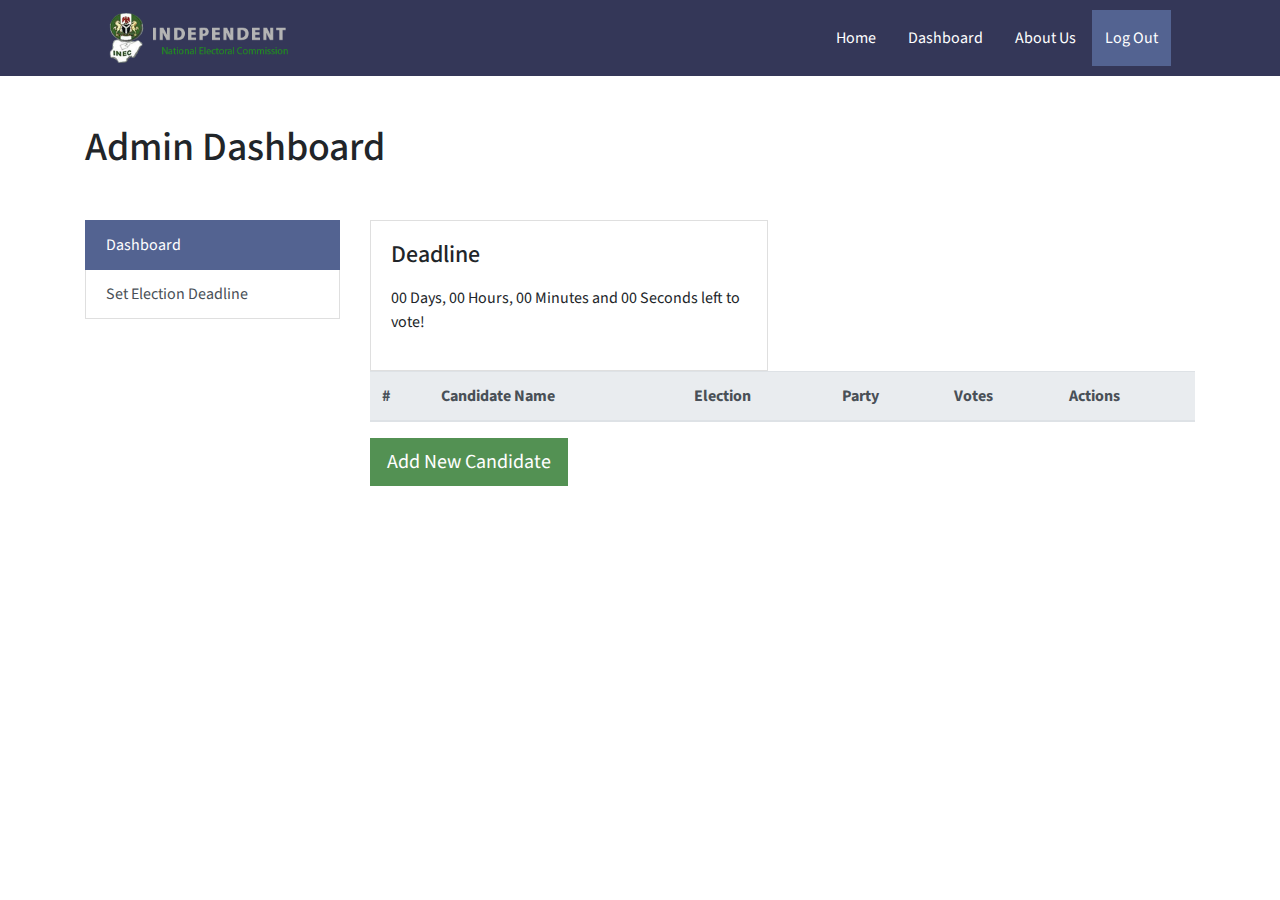
<file: public/dashboard-admin.html>
<!DOCTYPE html>
<html lang="en">
  <head>
    <!-- Required meta tags -->
    <meta charset="utf-8">
    <meta name="viewport" content="width=device-width, initial-scale=1, shrink-to-fit=no">
    <title>INEC</title>

    <link rel="stylesheet" href="https://use.fontawesome.com/releases/v5.6.3/css/all.css" integrity="sha384-UHRtZLI+pbxtHCWp1t77Bi1L4ZtiqrqD80Kn4Z8NTSRyMA2Fd33n5dQ8lWUE00s/" crossorigin="anonymous">
    <link rel="stylesheet" href="css/bootstrap4-executive-suite.min.css">
    <link rel="stylesheet" href="css/style.css">
    <link href="https://fonts.googleapis.com/css?family=Merriweather|Oswald|Source+Sans+Pro" rel="stylesheet">
    
    
    <script type="text/javascript" src="https://cdnjs.cloudflare.com/ajax/libs/jquery/3.4.1/jquery.min.js"></script>
    <script src="https://cdnjs.cloudflare.com/ajax/libs/popper.js/1.14.7/umd/popper.min.js" integrity="sha384-UO2eT0CpHqdSJQ6hJty5KVphtPhzWj9WO1clHTMGa3JDZwrnQq4sF86dIHNDz0W1" crossorigin="anonymous"></script>
    <script src="https://stackpath.bootstrapcdn.com/bootstrap/4.3.1/js/bootstrap.min.js" integrity="sha384-JjSmVgyd0p3pXB1rRibZUAYoIIy6OrQ6VrjIEaFf/nJGzIxFDsf4x0xIM+B07jRM" crossorigin="anonymous"></script>
  
    <script src="index.js" type="text/javascript"></script> 
    <script src="js/jquery.countdown.min.js" type="text/javascript"></script> 
    
    
  </head>
  <body>

    

    <div class="bg-dark navbar-dark text-white">
      <div class="container">
        <nav class="navbar px-4 navbar-expand-lg navbar-dark">
          <button class="navbar-toggler" type="button" data-toggle="collapse" data-target="#navbarNavAltMarkup" aria-controls="navbarNavAltMarkup" aria-expanded="false" aria-label="Toggle navigation">
            <span class="navbar-toggler-icon"></span>
          </button>
          <div class="collapse navbar-collapse d-flex justify-content-between" id="navbarNavAltMarkup">
            <a class="navbar-brand d-flex justify-content-between" href="index.html"><img class="logo" src="images/inec-logo.png" alt="INEC"></a>
            <div class="navbar-nav">
              <a href="index.html" class="pl-md-0 p-3 text-white">Home</a>
              <a href="dashboard.html" class="p-3 text-decoration-none text-white">Dashboard</a>
              <a href="form.html" class="p-3 text-decoration-none text-white">About Us</a>
              <button type="button" class="btn btn-primary" id="logout">Log Out</button>
            </div>
          </div>
        </nav>
      </div>
    </div>
      
    <!--Modals for action-->


  
  
    <div class="modal fade modalnewcandidate" id="" tabindex="-1" role="dialog" aria-labelledby="myModalLabel"
      aria-hidden="true">
      <div class="modal-dialog" role="document">
        <div class="modal-content">
          <div class="modal-header text-center">
            <h4 class="modal-title w-100 font-weight-bold">Add New Candidate</h4>
            <button type="button" class="close" data-dismiss="modal" aria-label="Close">
              <span aria-hidden="true">&times;</span>
            </button>
          </div>
          <div class="modal-body mx-3">
            <div class="md-form mb-5">
              <i class="fas fa-user prefix grey-text"></i>
              <label data-error="wrong" data-success="right" for="#add-candidate-firstname">First Name</label>
              <input type="text" id="add-candidate-firstname">
            </div>
  
            <div class="md-form mb-5">
              <i class="fas fa-user prefix grey-text"></i>
              <label data-error="wrong" data-success="right" for="#add-candidate-lastname">Last Name</label>
              <input type="text" id="add-candidate-lastname">
            </div>
  
            <div class="md-form mb-4">
              <i class="fas fa-user prefix grey-text"></i>
              <label data-error="wrong" data-success="right" for="#add-candidate-party">Party</label>
              <input type="text" id="add-candidate-party">
            </div>
  
            <div class="md-form mb-4">
                <i class="fas fa-user prefix grey-text"></i>
                <label data-error="wrong" data-success="right" for="#add-candidate-manifesto">Manifesto</label>
                <input type="text" id="add-candidate-manifesto">
            </div>
  
            <div class="md-form mb-4">
                <i class="fas fa-user prefix grey-text"></i>
                <label data-error="wrong" data-success="right" for="#add-candidate-election">Election</label>
                <input type="text" id="add-candidate-election">
            </div>
  
          </div>
          <div class="modal-footer d-flex justify-content-center">
            <button class="btn btn-dark" id="add-candidate">Add Candidate</button>
          </div>
        </div>
      </div>
    </div>
  
    <div class="modal fade modal-edit-candidate" id="" tabindex="-1" role="dialog" aria-labelledby="myModalLabel"
      aria-hidden="true">
      <div class="modal-dialog" role="document">
        <div class="modal-content">
          <div class="modal-header text-center">
            <h4 class="modal-title w-100 font-weight-bold">Edit Data</h4>
            <button type="button" class="close" data-dismiss="modal" aria-label="Close">
              <span aria-hidden="true">&times;</span>
            </button>
          </div>
          <div class="modal-body mx-3">
            <div class="md-form mb-5">
              <i class="fas fa-user prefix grey-text"></i>
              <label data-error="wrong" data-success="right" for="edit-candidate-firstname">First Name</label>
              <input type="text" id="edit-candidate-firstname">
            </div>
            <div class="md-form mb-5">
              <i class="fas fa-user prefix grey-text"></i>
              <label data-error="wrong" data-success="right" for="edit-candidate-lastname">Last Name</label>
              <input type="text" id="edit-candidate-lastname">
            </div>
  
            <div class="md-form mb-4">
              <i class="fas fa-user prefix grey-text"></i>
              <label data-error="wrong" data-success="right" for="edit-candidate-party">Party</label>
              <input type="text" id="edit-candidate-party">
            </div>
  
            <div class="md-form mb-4">
                <i class="fas fa-user prefix grey-text"></i>
                <label data-error="wrong" data-success="right" for="edit-candidate-manifesto">Manifesto</label>
                <input type="text" id="edit-candidate-manifesto">
            </div>
  
            <div class="md-form mb-4">
                <i class="fas fa-user prefix grey-text"></i>
                <label data-error="wrong" data-success="right" for="edit-candidate-election">Election</label>
                <input type="text" id="edit-candidate-election">
            </div>
  
          </div>
          <div class="modal-footer d-flex justify-content-center">
            <button class="btn btn-dark" id="edit-candidate">Make Changes</button>
          </div>
        </div>
      </div>
    </div>
  
      <!-- Central Modal Danger Demo-->
    <div class="modal fade right" id="ModalDanger" tabindex="-1" role="dialog" aria-labelledby="myModalLabel"
    aria-hidden="t`rue">
      <div class="modal-dialog modal-notify modal-danger modal-side modal-top-right" role="document">
        <!--Content-->
        <div class="modal-content">
          <!--Header-->
          <div class="modal-header">
            <p class="heading">WARNING  </p>
  
            <button type="button" class="close" data-dismiss="modal" aria-label="Close">
              <span aria-hidden="true" class="white-text">&times;</span>
            </button>
          </div>
  
          <!--Body-->
          <div class="modal-body">
  
            <div class="row justify-content-center">
              <div class="col-9">
                <p><strong>ARE YOU SURE YOU WANT TO DELETE THIS CANDIDATE?</strong></p>
              </div>
            </div>
          </div>
  
          <!--Footer-->
          <div class="modal-footer justify-content-center">
            <a type="button" class="btn btn-danger deletebtn" id="delete-candidate">DELETE <i class="far fa-trash-alt ml-1 white-text"></i></a>
            <a type="button" class="btn btn-outline-danger waves-effect" data-dismiss="modal">No, thanks</a>
          </div>
        </div>
        <!--/.Content-->
      </div>
    </div>
    <!-- Central Modal Danger Demo-->


    <div class="modal fade" id="edit-deadline" tabindex="-1" role="dialog" aria-labelledby="myModalLabel"
  aria-hidden="true">
  <div class="modal-dialog" role="document">
    <div class="modal-content">
      <div class="modal-header text-center">
        <h4 class="modal-title w-100 font-weight-bold">Sign in</h4>
        <button type="button" class="close" data-dismiss="modal" aria-label="Close">
          <span aria-hidden="true">&times;</span>
        </button>
      </div>
      <div class="modal-body mx-3">
        <div class="md-form mb-5">
          <i class="fas fa-date prefix grey-text"></i>
          <label data-error="wrong" data-success="right" for="deadline-set">New Deadline</label>
          <input type="datetime" id="deadline-set" class="form-control validate">
        </div>

      </div>
      <div class="modal-footer d-flex justify-content-center">
        <button class="btn btn-default" id="set-elec-deadline">Set Date</button>
      </div>
    </div>
  </div>
</div>

  
<div class="container py-5 mb5">
  <h1 class="mb-5">Admin Dashboard</h1>

  <div class="row">
    <div class="col-md-3">
        

        <div class="list-group">
          <a href="#" class="list-group-item list-group-item-action active"> Dashboard </a>
          <a href="#" class="list-group-item list-group-item-action" data-toggle="modal" data-target="#edit-deadline">Set Election Deadline</a>
        </div>
    </div>
    
    <div class="col-md-9">

      <div class="row display-5">
        <div class="col-md-6">
          <div class="card">
            <div class="card-body">
              <h4 class="card-title">Deadline</h4>
              <p class="card-text">
                <div id="countdown-timer"></div>
              </p>
              <!--<a href="#!" class="btn btn-primary">Go somewhere</a>-->
            </div>
          </div>
          
        </div>
      </div>




      <table class="table">
  <thead class="thead-light">
    <tr>
      <th scope="col">#</th>
      <th scope="col">Candidate Name</th>
      <th scope="col">Election</th>
      <th scope="col">Party</th>
      <th scope="col">Votes</th>
      <th scope="col">Actions</th>
    </tr>
  </thead>
  <tbody>
    
  
  </tbody>
</table>

<div class="" >
    <a href="" class="btn btn-lg btn-success btn btn-default btn-rounded mb-4" data-toggle="modal" data-target=".modalnewcandidate">Add New Candidate</a>
  </div>
</div>

    </div>
  </div>

</div>

  </body>
</html>
</file>
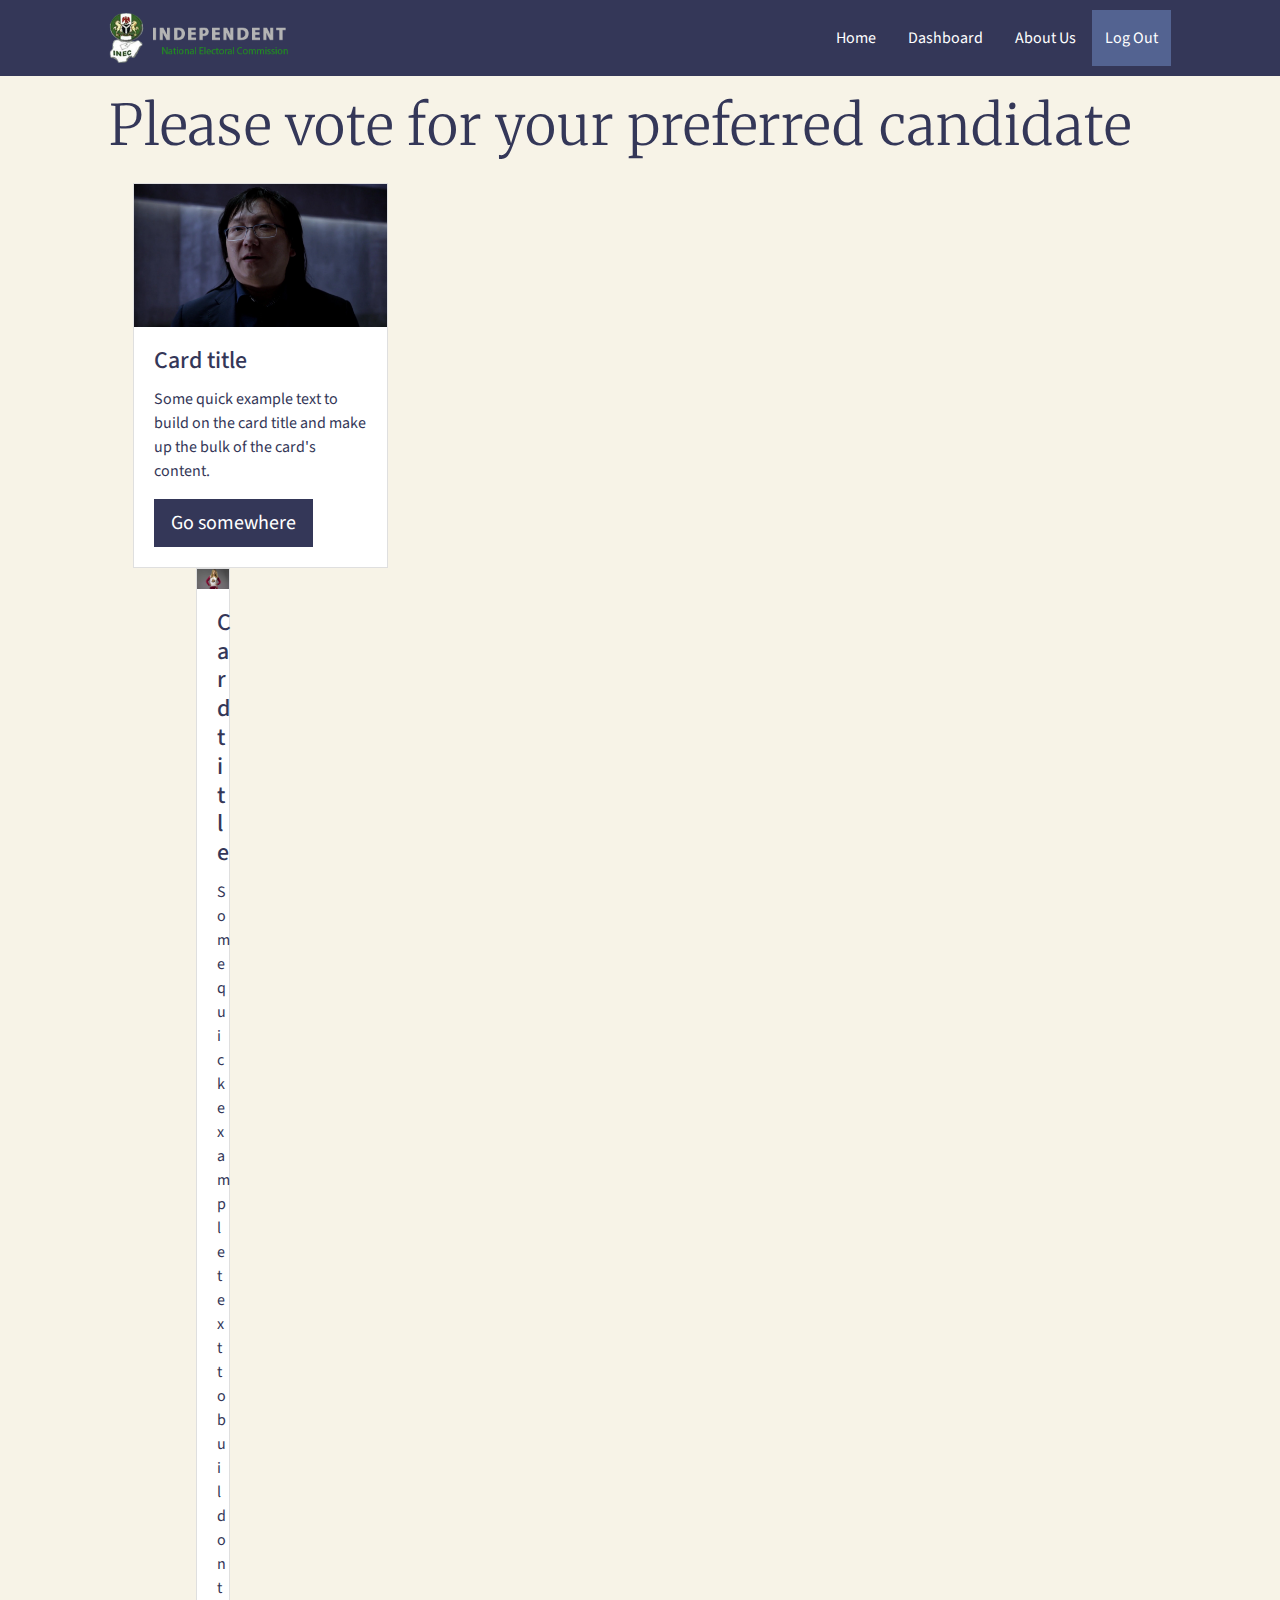
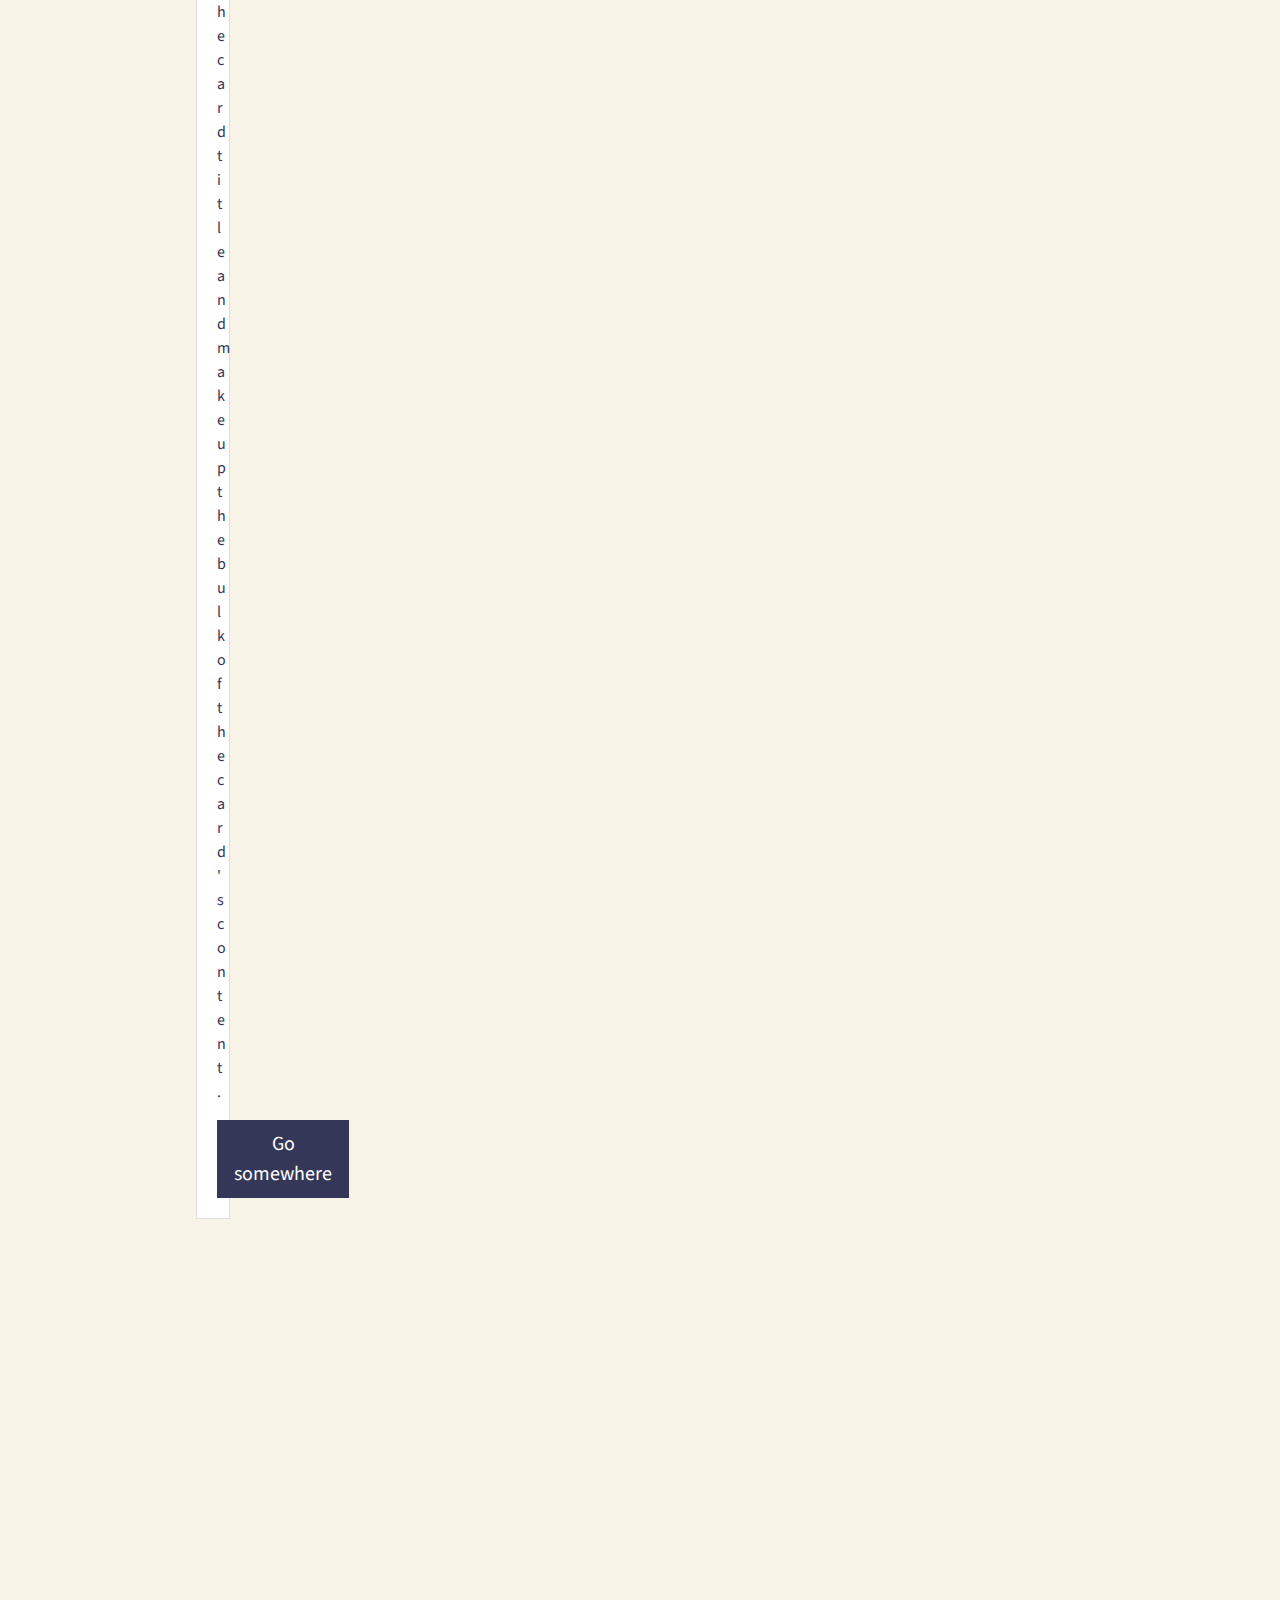
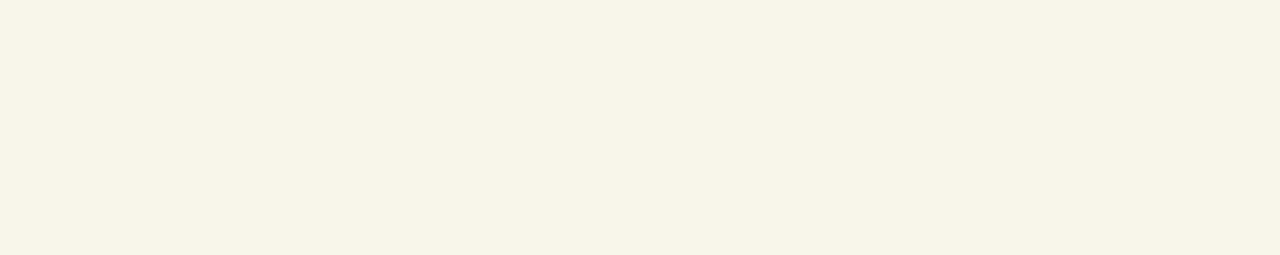
<file: public/dashboard.html>
<!DOCTYPE html>
<html lang="en">
  <head>
    <!-- Required meta tags -->
    <meta charset="utf-8">
    <meta name="viewport" content="width=device-width, initial-scale=1, shrink-to-fit=no">
    <title>INEC</title>

    <link rel="stylesheet" href="https://use.fontawesome.com/releases/v5.6.3/css/all.css" integrity="sha384-UHRtZLI+pbxtHCWp1t77Bi1L4ZtiqrqD80Kn4Z8NTSRyMA2Fd33n5dQ8lWUE00s/" crossorigin="anonymous">
    <link rel="stylesheet" href="css/bootstrap4-executive-suite.min.css">
    <link rel="stylesheet" href="css/style.css">
    <link href="https://fonts.googleapis.com/css?family=Merriweather|Oswald|Source+Sans+Pro" rel="stylesheet">
    
    
    <script type="text/javascript" src="https://cdnjs.cloudflare.com/ajax/libs/jquery/3.4.1/jquery.min.js"></script>
    <script src="https://cdnjs.cloudflare.com/ajax/libs/popper.js/1.14.7/umd/popper.min.js" integrity="sha384-UO2eT0CpHqdSJQ6hJty5KVphtPhzWj9WO1clHTMGa3JDZwrnQq4sF86dIHNDz0W1" crossorigin="anonymous"></script>
    <script src="https://stackpath.bootstrapcdn.com/bootstrap/4.3.1/js/bootstrap.min.js" integrity="sha384-JjSmVgyd0p3pXB1rRibZUAYoIIy6OrQ6VrjIEaFf/nJGzIxFDsf4x0xIM+B07jRM" crossorigin="anonymous"></script>
  
    <script src="index.js" type="text/javascript"></script> 
    <script src="js/jquery.countdown.min.js" type="text/javascript"></script> 
    
    
  </head>
  <body>

  <div class="bg-dark navbar-dark text-white">
    <div class="container">
      <nav class="navbar px-4 navbar-expand-lg navbar-dark">
        <button class="navbar-toggler" type="button" data-toggle="collapse" data-target="#navbarNavAltMarkup" aria-controls="navbarNavAltMarkup" aria-expanded="false" aria-label="Toggle navigation">
          <span class="navbar-toggler-icon"></span>
        </button>
        <div class="collapse navbar-collapse d-flex justify-content-between" id="navbarNavAltMarkup">
          <a class="navbar-brand d-flex justify-content-between" href="index.html"><img class="logo" src="images/inec-logo.png" alt="INEC"></a>
          <div class="navbar-nav">
            <a href="index.html" class="pl-md-0 p-3 text-white">Home</a>
            <a href="dashboard.html" class="p-3 text-decoration-none text-white">Dashboard</a>
            <a href="form.html" class="p-3 text-decoration-none text-white">About Us</a>
            <button type="button" class="btn btn-primary" id="logout">Log Out</button>
          </div>
        </div>
      </nav>
    </div>
  </div>


  
<!--Landing Page Content-->
<div class="jumbotron py-0 bg-light text-dark mb-0 radius-0">
  <div class="container">
      <h3 class="display-4 mb-4 pt-3 display-2 px-4" id="announce">Please vote for your preferred candidate <span></span></h3>

    <div class="row">

      <div class="col-xl-3 ml-5 mb-5 ">
        <div>
          <div class="card">
            <img class="card-img-top" src="images/hiro2.png" alt="Card image cap">
            <div class="card-body">
              <h4 class="card-title" id="candidate-1-name">Card title</h4>
              <p class="card-text" id="candidate-1-manifesto">Some quick example text to build on the card title and make up the bulk of the card's
                content.</p>
              <a href="#!" class="btn btn-dark btn-lg vote" id="candidate-1-vote">Go somewhere</a>
            </div>
          </div>
        </div>
      <div class="col-xl-3 ml-5 ">
        <div>

          <div class="card">
            <img class="card-img-top" src="images/claire2.png" alt="Card image cap" width="50px">
            <div class="card-body">
              <h4 class="card-title" id="candidate-2-name">Card title</h4>
              <p class="card-text" id="candidate-2-manifesto">Some quick example text to build on the card title and make up the bulk of the card's
                content.</p>
              <a href="#!" class="btn btn-dark btn-lg vote" id="candidate-2-vote">Go somewhere</a>
            </div>
          </div>
        </div>
      </div>

      <div class="col-3">
          <div>
  
              <div class="alert alert-danger alert-dismissable fade hide" role="alert">
                  <button type="button" class="close" data-dismiss="alert" aria-label="Close">
                      <span aria-hidden="true">×</span>
                  </button>
                  <h4 class="alert-heading">Uh oh!</h4>
                  You need to be logged in to do that. Please click the logout button, and then login with your credentials
                </div>
          </div>
        </div>

      <!--Alert for user not logged in-->



      
      <!--
      <div class="col-xl-3 mr-auto d-none d-xl-block">
        <div class="executive-image">
          <img src="images/mask.jpg"
               width="396.5px"
               srcset="images/ivoted.jpg 445w, images/ivoted2.jpg 890w"
               alt="Freedom">

        </div>
      </div>
            -->
    </div>
</div>

<!--Vote Confirmation-->
<div class="modal" id="vote-confirmation">
    <div class="modal-dialog" role="document">
      <div class="modal-content">
        <div class="modal-header">
          <h5 class="modal-title">Confirmation</h5>
          <button type="button" class="close" data-dismiss="modal" aria-label="Close">
            <span aria-hidden="true">&times;</span>
          </button>
        </div>
        <div class="modal-body">
          <p>Are you sure?</p>
        </div>
        <div class="modal-footer">
          <button type="button" class="btn btn-primary" id="confirmed-vote">Vote</button>
          <button type="button" class="btn btn-secondary" data-dismiss="modal">Close</button>
        </div>
      </div>
    </div>
  </div>

<!--Login Modal-->
<div class="modal fade" id="user-login-btn" tabindex="-1" role="dialog" aria-labelledby="myModalLabel"
  aria-hidden="true">
  <div class="modal-dialog" role="document">
    <div class="modal-content">
      <div class="modal-header text-center">
        <h4 class="modal-title w-100 font-weight-bold">Sign in</h4>
        <button type="button" class="close" data-dismiss="modal" aria-label="Close">
          <span aria-hidden="true">&times;</span>
        </button>
      </div>
      <div class="modal-body mx-3">
        <div class="md-form mb-5">
          <i class="fas fa-envelope prefix grey-text"></i>
          <label data-error="wrong" data-success="right" for="defaultForm-email">Your email</label>
          <input type="email" id="defaultForm-email" class="form-control validate">
        </div>

        <div class="md-form mb-4">
          <i class="fas fa-lock prefix grey-text"></i>
          <label data-error="wrong" data-success="right" for="defaultForm-pass">Your password</label>
          <input type="password" id="defaultForm-pass" class="form-control validate">
        </div>

      </div>
      <div class="modal-footer d-flex justify-content-center">
        <button class="btn btn-dark btn-lg">Login</button>
      </div>
    </div>
  </div>
</div>

<!--Register Modal-->
<div class="modal fade" id="user-register-btn" tabindex="-1" role="dialog" aria-labelledby="myModalLabel"
  aria-hidden="true">
  <div class="modal-dialog" role="document">
    <div class="modal-content">
      <div class="modal-header text-center">
        <h4 class="modal-title w-100 font-weight-bold">Please enter your details</h4>
        <button type="button" class="close" data-dismiss="modal" aria-label="Close">
          <span aria-hidden="true">&times;</span>
        </button>
      </div>
      <div class="modal-body mx-3">
        <div class="md-form form-sm mb-5">
          <i class="fas fa-user prefix"></i>
          <label for="nin">National Identification Number</label>
          <input type="text" id="nin-signup" class="form-control form-control-lg">
        </div>

        <div class="md-form form-sm mb-5">
          <i class="fas fa-envelope prefix"></i>
          <label data-error="wrong" data-success="right" for="email">Your email</label>
          <input type="email" id="email-signup" class="form-control form-control-lg">
        </div>

        <div class="md-form form-sm mb-5">
          <i class="fas fa-user prefix"></i>
          <label for="firstname">First Name</label>
          <input type="text" id="firstname-signup" class="form-control form-control-lg">
        </div>

        <div class="md-form form-sm mb-5">
          <i class="fas fa-user prefix"></i>
          <label for="lastname">Last Name</label>
          <input type="text" id="lastname-signup" class="form-control form-control-lg">
        </div>

        <div class="md-form form-sm mb-5">
          <i class="fas fa-lock prefix"></i>
          <label data-error="wrong" data-success="right" for="password">Your password</label>
          <input type="password" id="password-signup" class="form-control form-control-lg">
        </div>

        <div class="md-form form-sm mb-4">
          <i class="fas fa-lock prefix"></i>
          <label data-error="wrong" data-success="right" for="modalLRInput14">Repeat password</label>
          <input type="password" id="password-repeat" class="form-control form-control-lg">
        </div>

      </div>
      <div class="modal-footer d-flex justify-content-center">
        <button class="btn btn-dark btn-lg" id="signup">Register</button>
      </div>
    </div>
  </div>
</div>

  </body>
</html>
</file>
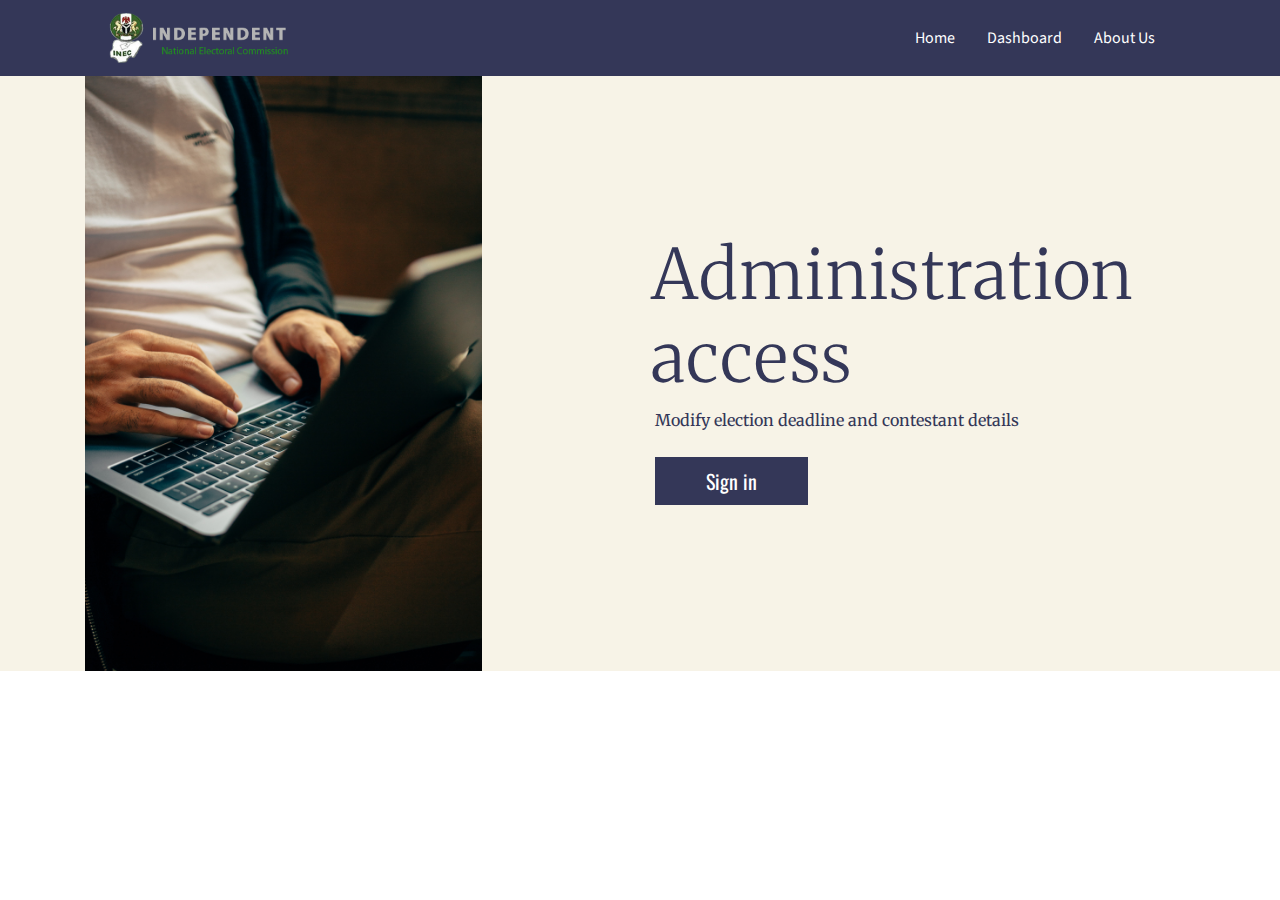
<file: public/index-admin.html>
<!DOCTYPE html>
<html lang="en">
  <head>
    <!-- Required meta tags -->
    <meta charset="utf-8">
    <meta name="viewport" content="width=device-width, initial-scale=1, shrink-to-fit=no">
    <title>INEC</title>

    <link rel="stylesheet" href="https://use.fontawesome.com/releases/v5.6.3/css/all.css" integrity="sha384-UHRtZLI+pbxtHCWp1t77Bi1L4ZtiqrqD80Kn4Z8NTSRyMA2Fd33n5dQ8lWUE00s/" crossorigin="anonymous">
    <link rel="stylesheet" href="css/bootstrap4-executive-suite.min.css">
    <link rel="stylesheet" href="css/style.css">
    <link href="https://fonts.googleapis.com/css?family=Merriweather|Oswald|Source+Sans+Pro" rel="stylesheet">
    
    
    <script type="text/javascript" src="https://cdnjs.cloudflare.com/ajax/libs/jquery/3.4.1/jquery.min.js"></script>
    <script src="https://cdnjs.cloudflare.com/ajax/libs/popper.js/1.14.7/umd/popper.min.js" integrity="sha384-UO2eT0CpHqdSJQ6hJty5KVphtPhzWj9WO1clHTMGa3JDZwrnQq4sF86dIHNDz0W1" crossorigin="anonymous"></script>
    <script src="https://stackpath.bootstrapcdn.com/bootstrap/4.3.1/js/bootstrap.min.js" integrity="sha384-JjSmVgyd0p3pXB1rRibZUAYoIIy6OrQ6VrjIEaFf/nJGzIxFDsf4x0xIM+B07jRM" crossorigin="anonymous"></script>
  
    <script src="index.js" type="text/javascript"></script> 
    <script src="js/jquery.countdown.min.js" type="text/javascript"></script> 
  
    
    
    
    
    
  </head>
  <body>

    <div class="bg-dark navbar-dark text-white">
      <div class="container">
        <nav class="navbar px-4 navbar-expand-lg navbar-dark">
          <button class="navbar-toggler" type="button" data-toggle="collapse" data-target="#navbarNavAltMarkup" aria-controls="navbarNavAltMarkup" aria-expanded="false" aria-label="Toggle navigation">
            <span class="navbar-toggler-icon"></span>
          </button>
          <div class="collapse navbar-collapse d-flex justify-content-between" id="navbarNavAltMarkup">
            <a class="navbar-brand " href="index.html"><img class="logo" src="images/inec-logo.png" alt="INEC"></a>
            <div class="navbar-nav">
              <a href="index.html" class="pl-md-0 p-3 text-white">Home</a>
              <a href="dashboard-admin.html" class="p-3 text-decoration-none text-white">Dashboard</a>
              <a href="form.html" class="p-3 text-decoration-none text-white">About Us</a>
            </div>
          </div>
        </nav>
      </div>
    </div>


  
<!--Landing Page Content-->
<div class="jumbotron py-0 bg-light text-dark mb-0 radius-0">
  <div class="container">
    <div class="row d-flex justify-content-start">
      <div class="col-xl-4 mr-auto d-none d-xl-block">
        <div class="executive-image">
          <img src="images/ivoted.jpg"
               width="396.5"
               srcset="images/ivoted.jpg 445w, images/macbook.jpg 890w"
               alt="Rockefeller Building">

        </div>
      </div>
      <div class="col-xl-6 ml-auto jumbo-vertical-center">
        <div>

          <h1 class="display-3 mb-2 display-fix">Administration access</h1>
          <span class="text-merriweather">Modify election deadline and contestant details</span>

          <div class="mt-3">
            <a href="#!" data-toggle="modal" data-target="#user-login-modal"
               class="btn btn-dark btn-lg my-2 mr-2 text-oswald btn-wide">
              <span>Sign in</span>
            </a>

          </div>
        </div>
      </div>
    </div>
  </div>
</div>


<!--Login Modal-->
<div class="modal fade" id="user-login-modal" tabindex="-1" role="dialog" aria-labelledby="myModalLabel"
  aria-hidden="true">
  <div class="modal-dialog" role="document">
    <div class="modal-content">
      <div class="modal-header text-center">
        <h4 class="modal-title w-100 font-weight-bold">Sign in</h4>
        <button type="button" class="close" data-dismiss="modal" aria-label="Close">
          <span aria-hidden="true">&times;</span>
        </button>
      </div>
      <div class="modal-body mx-3">
        <div class="md-form mb-5">
          <i class="fas fa-envelope prefix grey-text"></i>
          <label data-error="wrong" data-success="right" for="defaultForm-email">Your Username</label>
          <input type="text" id="admin-username" class="form-control validate">
        </div>

        <div class="md-form mb-4">
          <i class="fas fa-lock prefix grey-text"></i>
          <label data-error="wrong" data-success="right" for="defaultForm-pass">Your password</label>
          <input type="password" id="admin-pass" class="form-control validate">
        </div>

      </div>
      <div class="modal-footer d-flex justify-content-center">
        <button class="btn btn-dark btn-lg" id="admin-login-btn">Login</button>
      </div>
    </div>
  </div>
</div>

<!--Register Modal-->
<div class="modal fade" id="user-register-modal" tabindex="-1" role="dialog" aria-labelledby="myModalLabel"
  aria-hidden="true">
  <div class="modal-dialog" role="document">
    <div class="modal-content">
      <div class="modal-header text-center">
        <h4 class="modal-title w-100 font-weight-bold">Please enter your details</h4>
        <button type="button" class="close" data-dismiss="modal" aria-label="Close">
          <span aria-hidden="true">&times;</span>
        </button>
      </div>
      <div class="modal-body mx-3">
        <div class="md-form form-sm mb-5">
          <i class="fas fa-user prefix"></i>
          <label for="nin">National Identification Number</label>
          <input type="text" id="nin-signup" class="form-control form-control-lg">
        </div>

        <div class="md-form form-sm mb-5">
          <i class="fas fa-envelope prefix"></i>
          <label data-error="wrong" data-success="right" for="email">Your email</label>
          <input type="email" id="email-signup" class="form-control form-control-lg">
        </div>

        <div class="md-form form-sm mb-5">
          <i class="fas fa-user prefix"></i>
          <label for="firstname">First Name</label>
          <input type="text" id="firstname-signup" class="form-control form-control-lg">
        </div>

        <div class="md-form form-sm mb-5">
          <i class="fas fa-user prefix"></i>
          <label for="lastname">Last Name</label>
          <input type="text" id="lastname-signup" class="form-control form-control-lg">
        </div>

        <div class="md-form form-sm mb-5">
          <i class="fas fa-lock prefix"></i>
          <label data-error="wrong" data-success="right" for="password">Your password</label>
          <input type="password" id="password-signup" class="form-control form-control-lg">
        </div>

        <div class="md-form form-sm mb-4">
          <i class="fas fa-lock prefix"></i>
          <label data-error="wrong" data-success="right" for="modalLRInput14">Repeat password</label>
          <input type="password" id="password-repeat" class="form-control form-control-lg">
        </div>

      </div>
      <div class="modal-footer d-flex justify-content-center">
        <button class="btn btn-dark btn-lg" id="signup">Register</button>
      </div>
    </div>
  </div>
</div>

    <!-- Optional JavaScript -->
    <!-- jQuery first, then Popper.js, then Bootstrap JS -->


  </body>
</html>
</file>
<file: public/css/style.css>
.logo {
  height: 50px;
}
</file>
